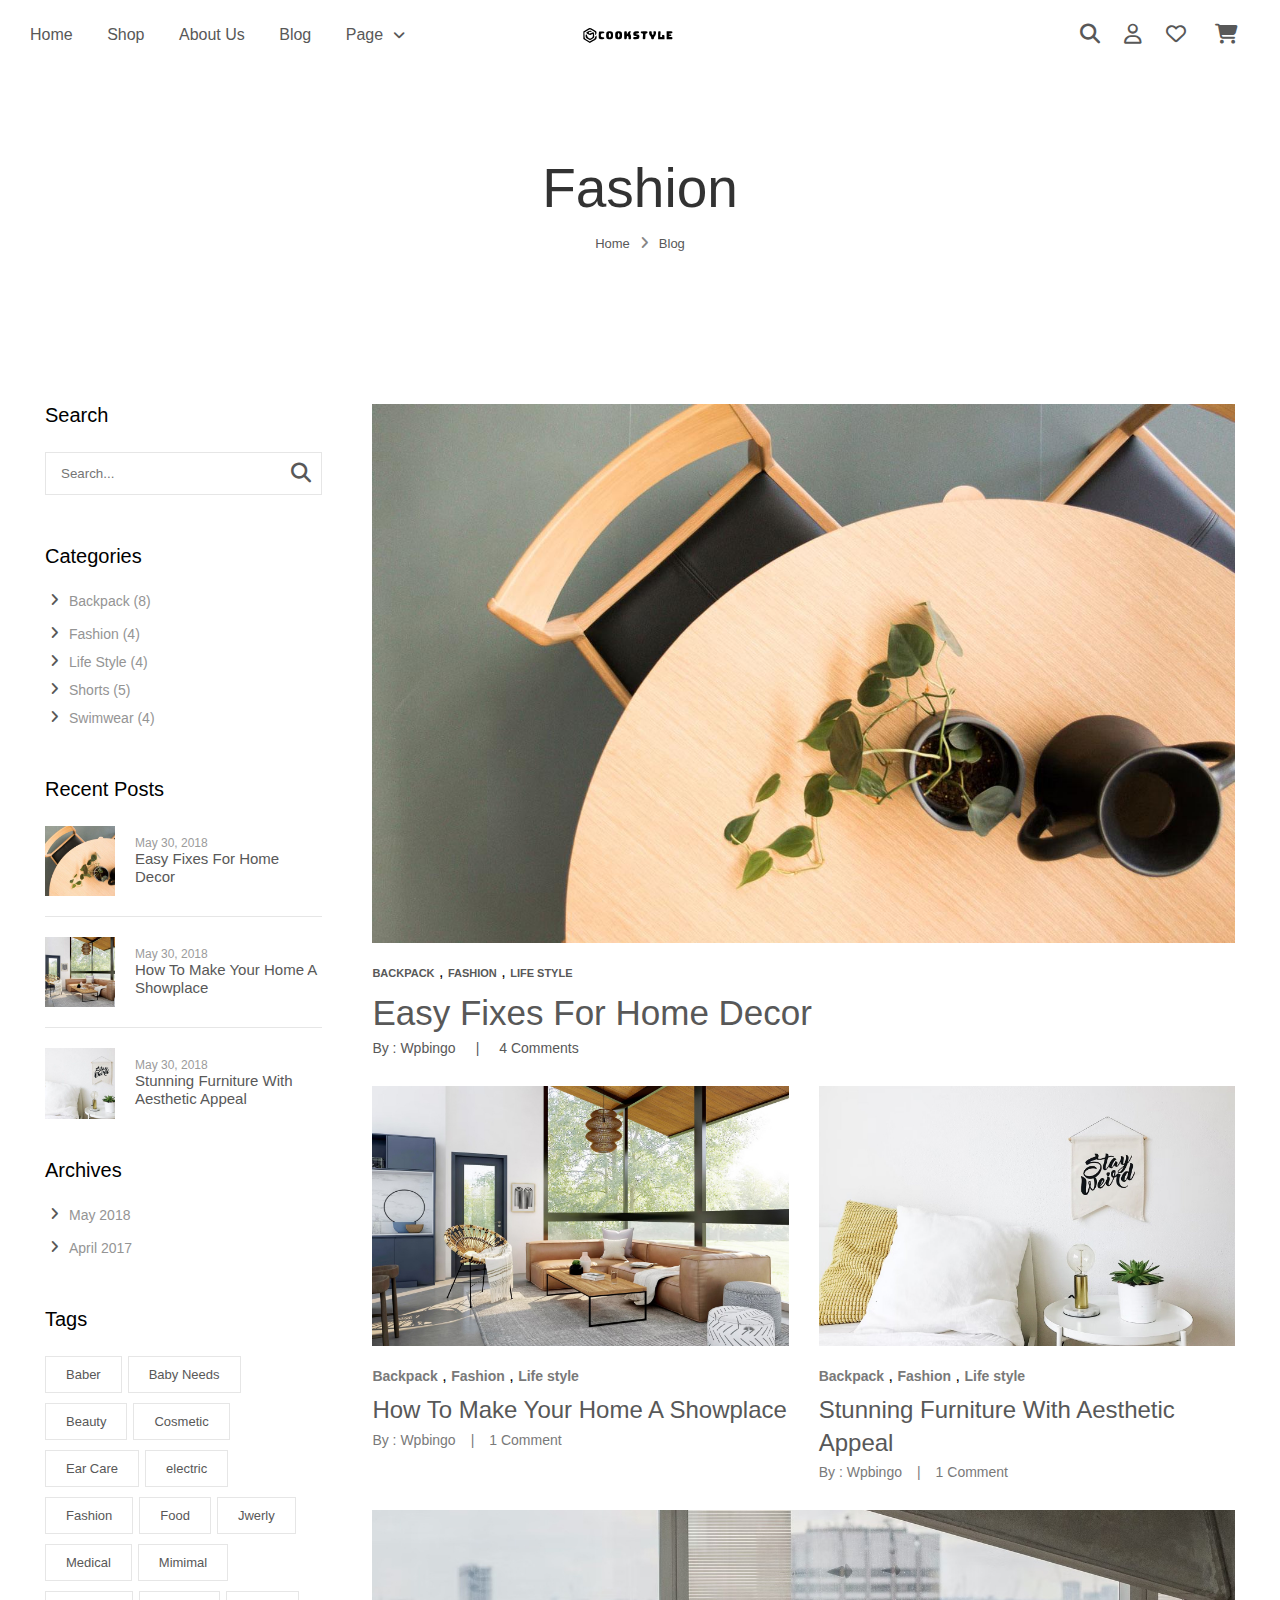
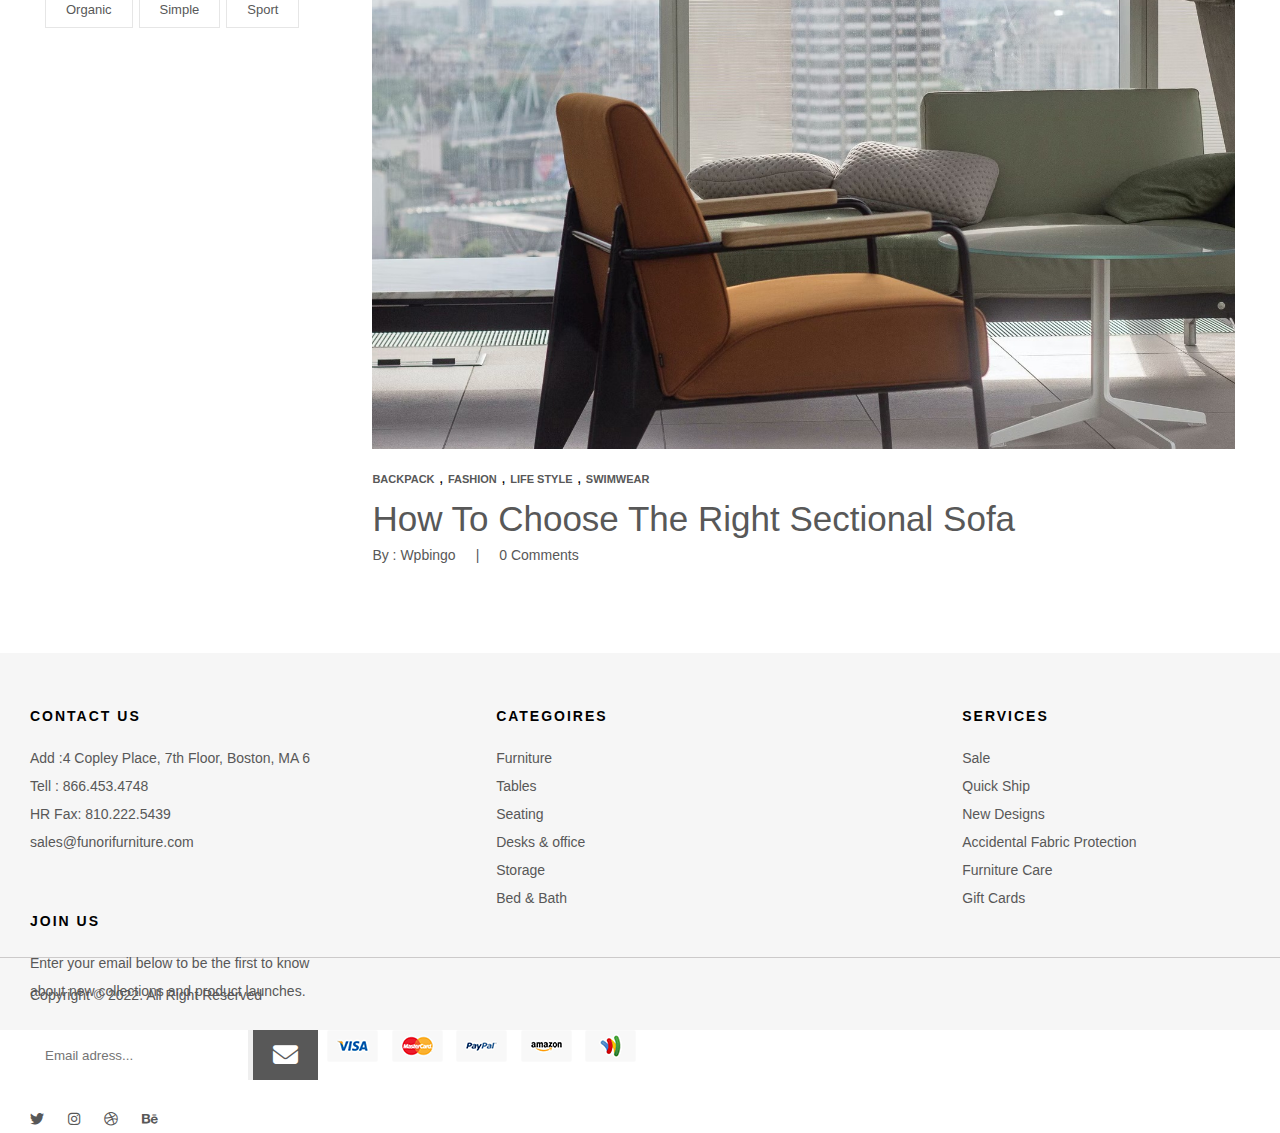
<file: Page/blog.html>
<!DOCTYPE html>
<html lang="en">
<head>
    <meta charset="UTF-8">
    <meta http-equiv="X-UA-Compatible" content="IE=edge">
    <meta name="viewport" content="width=device-width, initial-scale=1.0">
    <link rel="stylesheet" href="https://cdnjs.cloudflare.com/ajax/libs/font-awesome/6.1.1/css/all.min.css"/>
    <link rel="stylesheet" href="../Css/blog.css">
    <link rel="stylesheet" href="../Css/main.css">
    <link rel="stylesheet" href="../Css/about.css">
    <link rel="stylesheet" href="../Css/main-moblie.css">
    <title>Blog</title>
</head>
<body>
    <div class="header">
        <div class="content">
            <div class="box-menu-mobile">
                <button>
                    <i class="fa-solid fa-bars"></i>
                </button>
            </div>
            <nav class="box-menu">
                <ul class="all-list-menu">
                    <li>
                        <a href="../index.html" class="hover-a">Home</a>
                        <!-- <a href="">
                            <i class="fa-solid fa-angle-down angle-down"></i>
                        </a> -->
                    </li>
                    <li class="padding-list-menu">
                        <a href="Shop.html" class="hover-a">Shop</a>
                        <!-- <a href="">
                            <i class="fa-solid fa-angle-down angle-down"></i>
                        </a> -->
                    </li>
                    <li class="padding-list-menu">
                        <a href="about.html" class="hover-a">About Us</a>
                        <!-- <a href="">
                            <i class="fa-solid fa-angle-down angle-down"></i>
                        </a> -->
                    </li>
                    <li class="padding-list-menu">
                        <a href="blog.html" class="hover-a">Blog</a>
                        <!-- <a href="">
                            <i class="fa-solid fa-angle-down angle-down"></i>
                        </a> -->
                    </li>
                    <li class="padding-list-menu">
                        <a href="" class="hover-a">Page</a>
                        <a href="">
                            <i class="fa-solid fa-angle-down angle-down"></i>
                        </a>
                    </li>
                </ul>
            </nav>
            <div class="box-logo">
                <div class="logo">
                    <a href="../index.html">
                        <img src="../Picture/logo.svg" alt="">
                    </a>
                </div>
            </div>
            <div class="box-icon">
                <a href="" class="box-search">
                    <i class="fa-solid fa-magnifying-glass search"></i>
                </a>
                <a href="login.html" class="box-user">
                    <i class="fa-regular fa-user user"></i>
                </a>
                <a href="" class="box-heart">
                    <i class="fa-regular fa-heart heart"></i>
                </a>
                <a href="" class="box-cart">
                    <i class="fa-solid fa-cart-shopping cart"></i>
                </a>
            </div>
        </div>
    </div>
    <div class="box-banner-about" style="background-position: 50%;">
        <div class="in-banner-about">
            <div class="title-banner">Fashion</div>
            <div class="box-path-about">
                <div>Home</div>
                <div class="icon">
                    <i class="fa-solid fa-angle-right"></i>
                </div>
                <div>Blog</div>
            </div>
        </div>
    </div>
    <div class="container">
        <div class="all-box-sidebar">
            <div class="box-search">
                <h3>Search</h3>
                <div class="from-search">
                    <input type="text" placeholder="Search...">
                    <button>
                        <i class="fa-solid fa-magnifying-glass"></i>
                    </button>
                </div>
            </div>
            <div class="box-categories">                    
                <h3>Categories</h3>
                <div class="in-categories">
                    <i class="fa-solid fa-angle-right"></i>
                    <a href="">
                        <div>Backpack (8)</div>
                    </a>
                </div>
                <div class="in-categories" style="padding-top: 5px;">
                    <i class="fa-solid fa-angle-right"></i>
                    <a href="">
                        <div>Fashion (4)</div>
                    </a>
                </div>
                <div class="in-categories" style="padding-top: 5px;">
                    <i class="fa-solid fa-angle-right"></i>
                    <a href="">
                        <div>Life Style (4)</div>
                    </a>
                </div>
                <div class="in-categories" style="padding-top: 5px;">
                    <i class="fa-solid fa-angle-right"></i>
                    <a href="">
                        <div>Shorts (5)</div>
                    </a>
                </div>
                <div class="in-categories" style="padding: 5px 0 0 0;">
                    <i class="fa-solid fa-angle-right"></i>
                    <a href="">
                        <div>Swimwear (4)</div>
                    </a>
                </div>
            </div>
            <div class="box-recent">
                <h3>Recent Posts</h3>
                <div class="in-recent">
                    <div class="in-content-recent">
                        <img src="../Picture/Blog/Blog_01-500x500.jpg" alt="">
                        <div class="box-text-recent">
                            <div>May 30, 2018</div>
                            <a href="">Easy Fixes For Home Decor</a>
                        </div>
                    </div>
                    <div class="in-content-recent">
                        <img src="../Picture/Blog/Blog_02-500x500.jpg" alt="">
                        <div class="box-text-recent">
                            <div>May 30, 2018</div>
                            <a href="">How To Make Your Home A Showplace</a>
                        </div>
                    </div>
                    <div class="in-content-recent" style="border-bottom: none;">
                        <img src="../Picture/Blog/Blog_03-500x500.jpg" alt="">
                        <div class="box-text-recent">
                            <div>May 30, 2018</div>
                            <a href="">Stunning Furniture With Aesthetic Appeal</a>
                        </div>
                    </div>
                </div>
            </div>
            <div class="box-categories">                    
                <h3>Archives</h3>
                <div class="in-categories">
                    <i class="fa-solid fa-angle-right"></i>
                    <a href="">
                        <div>May 2018</div>
                    </a>
                </div>
                <div class="in-categories" style="padding-top: 5px;">
                    <i class="fa-solid fa-angle-right"></i>
                    <a href="">
                        <div>April 2017</div>
                    </a>
                </div>
            </div>
            <div class="box-tags">
                <h3>Tags</h3>
                <div class="in-tag-1">
                    <a href="" class="tag-1">Baber</a>
                    <a href="" class="tag-1">Baby Needs</a>
                    <a href="" class="tag-1">Beauty</a>
                    <a href="" class="tag-1">Cosmetic</a>
                    <a href="" class="tag-1">Ear Care</a>
                    <a href="" class="tag-1">electric</a>
                    <a href="" class="tag-1">Fashion</a>
                    <a href="" class="tag-1">Food</a>
                    <a href="" class="tag-1">Jwerly</a>
                    <a href="" class="tag-1">Medical</a>
                    <a href="" class="tag-1">Mimimal</a>
                    <a href="" class="tag-1">Organic</a>
                    <a href="" class="tag-1">Simple</a>
                    <a href="" class="tag-1">Sport</a>
                </div>
            </div>
        </div>
        <div class="box-content-blog">
            <div class="blog-1">
                <a href="">
                    <img src="../Picture/Blog/Blog_01.jpg" alt="">
                </a>
                <div class="content-blog-1">
                    <div class="list-link">
                        <a href="">Backpack</a>
                        <span>,</span>
                        <a href="">Fashion</a>
                        <span>,</span>
                        <a href="">Life style</a>
                    </div>
                    <div class="title">
                        <a href="">Easy Fixes For Home Decor</a>
                    </div>
                    <div class="box-by">
                        <span>By : Wpbingo</span>
                        <span>|</span>
                        <span>4 Comments</span>
                    </div>
                </div>
            </div>
            <div class="blog-2">
                <div class="box-1 pading-img-1">
                    <img src="../Picture/Blog/Blog_02.jpg" alt="">
                    <div class="content-box-1">
                        <div class="first-content">
                            <a href="">Backpack</a>
                            <span>,</span>
                            <a href="">Fashion</a>
                            <span>,</span>
                            <a href="">Life style</a>
                        </div>
                        <div class="second-content">
                            <a href="">How To Make Your Home A Showplace</a>
                        </div>
                        <div class="three-content">
                            <span>By : Wpbingo</span>
                            <span>|</span>
                            <span>1 Comment</span>
                        </div>
                    </div>
                </div>
                <div class="box-1 pading-img-2">
                    <img src="../Picture/Blog/Blog_03.jpg" alt="">
                    <div class="content-box-1">
                        <div class="first-content">
                            <a href="">Backpack</a>
                            <span>,</span>
                            <a href="">Fashion</a>
                            <span>,</span>
                            <a href="">Life style</a>
                        </div>
                        <div class="second-content">
                            <a href="">Stunning Furniture With Aesthetic Appeal</a>
                        </div>
                        <div class="three-content">
                            <span>By : Wpbingo</span>
                            <span>|</span>
                            <span>1 Comment</span>
                        </div>
                    </div>
                </div>
            </div>
            <div class="blog-1">
                <a href="">
                    <img src="../Picture/Blog/Blog_04.jpg" alt="">
                </a>
                <div class="content-blog-1">
                    <div class="list-link">
                        <a href="">Backpack</a>
                        <span>,</span>
                        <a href="">Fashion</a>
                        <span>,</span>
                        <a href="">Life style</a>
                        <span>,</span>
                        <a href="">Swimwear</a>
                    </div>
                    <div class="title">
                        <a href="">How To Choose The Right Sectional Sofa</a>
                    </div>
                    <div class="box-by">
                        <span>By : Wpbingo</span>
                        <span>|</span>
                        <span>0 Comments</span>
                    </div>
                </div>
            </div>
        </div>
    </div>
    <!-- Phần footer -->
    <div class="box-first-footer">
        <div class="contact">
            <h2>CONTACT US</h2>
            <div class="in">
                <div>Add :4 Copley Place, 7th Floor, Boston, MA 6</div>
                <div>Tell : 866.453.4748</div>
                <div>HR Fax: 810.222.5439</div>
                <div>sales@funorifurniture.com</div>
            </div>
        </div>
        <div class="contact">
            <h2>CATEGOIRES</h2>
            <div class="in">
                <a href="">
                    <div>Furniture</div>
                </a>
                <a href="">
                    <div>Tables</div>
                </a>
                <a href="">
                    <div>Seating</div>
                </a>
                <a href="">
                    <div>Desks & office </div>
                </a>
                <a href="">
                    <div>Storage</div>
                </a>
                <a href="">
                    <div>Bed & Bath</div>
                </a>
            </div>
        </div>
        <div class="contact">
            <h2>SERVICES</h2>
            <div class="in">
                <a href="">
                    <div>Sale</div>
                </a>
                <a href="">
                    <div>Quick Ship</div>
                </a>
                <a href="">
                    <div>New Designs</div>
                </a>
                <a href="">
                    <div>Accidental Fabric Protection</div>
                </a>
                <a href="">
                    <div>Furniture Care</div>
                </a>
                <a href="">
                    <div>Gift Cards</div>
                </a>
            </div>
        </div>
        <div class="contact">
            <h2>JOIN US</h2>
            <div class="in">
                <div style="margin-bottom: 25px;">Enter your email below to be the first to know 
                    <br>
                    about new collections and product launches.
                </div>
                <div class="box-email">
                    <input type="text" placeholder="Email adress...">
                    <button type="submit">
                        <i class="fa-solid fa-envelope"></i>
                    </button>
                </div>
                <div class="icon-contact">
                    <ul>
                        <li>
                            <a href="">
                                <i class="fa-brands fa-twitter"></i>
                            </a>
                        </li>
                        <li>
                            <a href="">
                                <i class="fa-brands fa-instagram"></i>
                            </a>
                        </li>
                        <li>
                            <a href="">
                                <i class="fa-brands fa-dribbble"></i>
                            </a>
                        </li>
                        <li>
                            <a href="">
                                <i class="fa-brands fa-behance"></i>
                            </a>
                        </li>                     
                    </ul>
                </div>
            </div>
        </div>
    </div>
    <div class="box-second-footer">
        <div class="first-box">
            <div class="title">
                Copyright © 2022. All Right Reserved
            </div>
        </div>
        <div class="second-box">
            <div class="box-bank">
                <img src="../Picture/payments-1.png" alt="">
            </div>
        </div>
    </div>
</body>
</html>
</file>
<file: Css/blog.css>
* {
    margin: 0;
    padding: 0;
    box-sizing: border-box;
}

html {
    font-family: 'Questrial', sans-serif;
}

:root {
    --color-text: #868686;
    --color-text-1: #585858;
    --Hover-icon: #FF9B42;
}

.container {
    width: 100%;
    min-width: 1px;
    padding: 0 30px;
    display: flex;
}

.container .all-box-sidebar {
    width: 33.3%;
    min-height: 1px;
    padding: 0 15px;
}

.container .box-search {
    width: 100%;
    min-height: 1px;
    margin-bottom: 50px;
}

.box-search h3 {
    font-size: 20px;
    padding-bottom: 10px;
    margin-bottom: 15px;
    font-weight: 400;
}

.box-search .from-search {
    width: 100%;
    height: 43px;
    display: flex;
}

.box-search .from-search input {
    width: 100%;
    /* height: 43px; */
    height: 100%;
    padding: 0 70px 0 15px;
    border: 1px solid #e6e6e6;
    border-right: none;
    position: relative;
    outline: none;
}

.from-search button {
    width: 18px;
    height: 100%;
    padding: 0 20px;
    text-align: center;
    position: relative;
    background-color: white;
    outline: none;
    border: 1px solid #e6e6e6;
    border-left: none;
}

.from-search button i {
    position: absolute;
    line-height: 30px;
    font-size: 20px;
    left: 50%;
    transform: translate(-50%, -50%);
    margin-left: 0;
}

.box-categories {
    margin-bottom: 45px;
}

.box-categories h3 {
    font-size: 20px;
    padding-bottom: 10px;
    margin-bottom: 15px;
    font-weight: 400;
}

.box-categories .in-categories {
    display: flex;
    gap: 10px;
    font-size: 14px;
    width: 100%;
    height: 28px;
    padding-bottom: 5px;
    color: #949494;
}

.box-categories .in-categories a {
    color: #949494;
    text-decoration: none;
    transition: 0.4s;
}

.box-categories .in-categories a:hover {
    color: var(--Hover-icon);
}

.box-recent h3 {
    font-size: 20px;
    padding-bottom: 10px;
    margin-bottom: 15px;
    font-weight: 400;
}

.box-recent .in-recent {
    width: 100%;
    min-height: 1px;
    /* padding: 0 15px; */
}

.in-recent .in-content-recent {
    width: 100%;
    height: 91px;
    padding-bottom: 20px;
    border-bottom: 1px solid #e6e6e6;
    margin-bottom: 20px;
    display: flex;
    align-items: center;
}

.in-content-recent img {
    width: 70px;
    height: 100%;
}

.in-content-recent .box-text-recent {
    padding-left: 20px;
}

.in-content-recent .box-text-recent div {
    color: #9b9b9b;
    font-size: 12px;
}

.in-content-recent .box-text-recent a {
    font-size: 15px;
    text-decoration: none;
    color: var(--color-text-1);
    transition: 0.4s;
}

.in-content-recent .box-text-recent a:hover {
    color: var(--Hover-icon);
}

.box-tags {
    width: 100%;
    min-height: 1px;
}

.box-tags h3 {
    font-size: 20px;
    padding-bottom: 10px;
    margin-bottom: 15px;
    font-weight: 400;
}

.box-tags .in-tag-1 {
    width: 100%;
    min-height: 300px;
}

.in-tag-1 .tag-1 {
    position: relative;
    text-decoration: none;
    color: var(--color-text-1);
    font-size: 13px;
    padding: 10px 20px;
    border: 1px solid #e6e6e6;
    margin: 0 6px 10px 0;
    float: left;
    transition: all 0.4s ease-in-out;
}

.in-tag-1 .tag-1:hover {
    border: 1px solid var(--Hover-icon);
    color: white;
}

.in-tag-1 .tag-1::before {
    z-index: -1;
    position: absolute;
    content: "";
    width: 100%;
    height: 0%;
    background-color: var(--Hover-icon);
    right: 0;
    bottom: 0;
    transition: all 0.4s ease-in-out;
    transform: rotate(180deg);
}

.in-tag-1 .tag-1:hover::before {
    height: 100%;
}

.container .box-content-blog {
    width: 100%;
    min-height: 1px;
    padding: 0 15px 0 35px;
}

.box-content-blog .blog-1 {
    width: 100%;
    min-height: 1px;
    margin-bottom: 30px;
}

.box-content-blog .blog-1 a img {
    width: 100%;
}

.box-content-blog .content-blog-1 {
    margin-top: 15px;
}

.box-content-blog .content-blog-1 .list-link {
    margin-bottom: 5px;
}

.box-content-blog .content-blog-1 .list-link a {
    text-decoration: none;
    color: var(--color-text);
    line-height: 23px;
    font-size: 11px;
    text-transform: uppercase;
    font-weight: 600;
    transition: 0.4s;
}

.box-content-blog .content-blog-1 .list-link a:hover {
    color: var(--Hover-icon);
}

.content-blog-1 .title {
    margin-bottom: 5px;
}

.content-blog-1 .title a {
    font-size: 35px;
    line-height: 45.5px;
    text-decoration: none;
    color: var(--color-text-1);
    transition: 0.4s;
}

.content-blog-1 .title a:hover {
    color: var(--Hover-icon);
}

.content-blog-1 .box-by {
    font-size: 14px;
    display: flex;
    gap: 20px;
}

.content-blog-1 .box-by span {
    color: var(--color-text);
}

.pading-img-1 {
    padding-right: 15px;
}

.pading-img-2 {
    padding-left: 15px;
}

.box-content-blog .blog-2 {
    width: 100%;
    min-height: 1px;
    display: flex;
}

.box-content-blog .blog-2 .box-1 {
    width: 50%;
}

.blog-2 .box-1 img {
    width: 100%;
}

.blog-2 .box-1 .content-box-1 {
    width: 100%;
    min-height: 1px;
    margin-top: 15px;
}

.blog-2 .box-1 .content-box-1 .first-content {
    margin-bottom: 5px;
}

.blog-2 .box-1 .content-box-1 .first-content a {
    text-decoration: none;
    color: var(--color-text);
    opacity: 80%;
    font-size: 14px;
    line-height: 23.8px;
    font-weight: 600;
    margin-bottom: 5px;
    transition: 0.4s;
}

.blog-2 .box-1 .content-box-1 .first-content a:hover {
    color: var(--Hover-icon);
}

.content-box-1 .second-content {
    margin-bottom: 5px;
}

.blog-2 .box-1 .content-box-1 .second-content a {
    font-size: 24px;
    line-height: 32.5px;
    text-decoration: none;
    color: var(--color-text-1);
    transition: 0.4s;
}

.blog-2 .box-1 .content-box-1 .second-content a:hover {
    color: var(--Hover-icon);
}

.blog-2 .box-1 .content-box-1 .three-content {
    display: flex;
    gap: 15px;
    margin-bottom: 30px;
}

.blog-2 .box-1 .content-box-1 .three-content span {
    font-size: 14px;
    color: var(--color-text);
    opacity: 80%;
}
</file>
<file: Css/main.css>
* {
    margin: 0;
    padding: 0;
    box-sizing: border-box;
}

html {
    font-family: 'Questrial', sans-serif;
}

:root {
    --color-text: #585858;
    --Hover-icon: #FF9B42;
}

/* Phần hearder  */
.header {
    width: 100%;
    /* height: 30.594px; */
    padding: 20px 0;
    /* background-color: aqua; */
    /* position: relative; */
    /* position: fixed;
    z-index: 1; */
}

.header .content {
    width: 100%;
    height: 30.594px;
    padding: 0 30px 0 30px;
    display: flex;
    align-items: center;
}

.header .box-menu {
    width: 38%;
}

.box-menu .all-list-menu li {
    display: inline-block;
    padding-right: 15px;
}

/* khoảng cách các box trong phan menu */
.padding-list-menu {                   
    padding: 0 15px 0 15px;
}

/* icon của list menu */
.fa-solid {
    font-size: 14px;
    margin-left: 5px;
    color: var(--color-text);
    transition: 0.4s;
}

.box-menu .all-list-menu li a {
    text-decoration: none;
    font-size: 16px;
    color: var(--color-text);
    font-weight: 500;
    padding: 0 0 5px 0;
    transition: 0.4s;
    position: relative;
}

/* Hiệu ứng hover menu */
.box-menu .all-list-menu li .hover-a::after {
    position: absolute;
    content: "";
    width: 0px;
    height: 3px;
    background-color: var(--Hover-icon);
    left: 0;
    bottom: 0;
    transition: all 0.4s ease-in-out;
}

.box-menu .all-list-menu li .hover-a:hover::after {
    width: 100%;
}

.box-menu .all-list-menu li a:hover {
    color: var(--Hover-icon);
}

.box-menu .all-list-menu li:hover .angle-down {
    color: var(--Hover-icon);
}

/* logo website */
.box-logo {
    width: 23%;
    padding: 0 15px 0 15px;
    display: flex;
    justify-content: center;
    align-items: center;
}

.logo img {
    display: flex;
    justify-content: center;
    align-items: center;
    width: 120px;
    height: 35px;
}

/* Icon web */
.box-icon {
    width: 39%;
    display: flex;
    justify-content: flex-end;
}

.box-icon a {
    text-decoration: none;
    font-size: 18px;
    margin: 0 12px 0 12px;
    color: var(--color-text);
    text-align: center;
    vertical-align: middle;
}

.search {
    font-size: 20px;
    transition: 1s;
}

.user {
    font-size: 20px;
    transition: 1s;
}

.heart {
    font-size: 20px;
    transition: 1s;
}

.cart {
    font-size: 20px;
    transition: 1s;
}

.search:hover, .user:hover, .heart:hover, .cart:hover {
    color: var(--Hover-icon);
    transform: translateY(-6px);
}

/* phần slide */
.banner {
    width: 100%;
    height: 529.750px;
    margin-bottom: 60px;
    position: relative;
}

.banner img {
    width: 100%;
    height: 529.750px;
}

.banner .in-content {
    position: absolute;
    width: 100%;
    text-align: center;
    top: 35%;
    left: 50%;
    transform: translate(-50%, -50%);
}

.in-content .title {
    font-size: 49px;
    color: white;
    margin-bottom: 10px;
    letter-spacing: 2.5px;
    transition: 1s;
}

.in-content .text-title {
    color: white;
    font-size: 16px;
    margin-bottom: 10px;
    letter-spacing: 1.3px;
    transition: 1s;
}

.in-content .all-button button {
    background-color: white;
    border: none;
    width: 179.531px;
    height: 40px;
    padding: 0 21px 0 21px;
    font-size: 12px;
    letter-spacing: 2.1078px;
    text-transform: uppercase;
    transition: 0.4s;
}

.in-content .all-button button:hover {
    color: white;
    background-color: var(--Hover-icon);
    cursor: pointer;
}

/* nút chuyển slide */
#left, #right {
    /* display: none; */
    opacity: 0;
    width: 65px;
    height: 65px;
    border: none;
    border-radius: 40px;
    padding: 15px;
    text-align: center;
    transition: 0.5s;
}

/* Vị trí nút chuyển slide */
#left {
    position: absolute;
    top: 50%;
    left: 30px;
    transform: translateY(50%);
}

#right {
    position: absolute;
    top: 50%;
    right: 30px;
    transform: translateY(50%);
}

#left i , #right i {
    font-size: 25px;
    color: var(--color-text);
}

#left:hover, #right:hover {
    background-color: var(--Hover-icon);
    cursor: pointer;
    transition: 0.4s;
}

#left:hover i, #right:hover i {
    color: white;
}

#left:active i, #right:active i {
    font-size: 20px;
}

/* hiện nút chuyển slide */
.banner:hover #left, .banner:hover #right {
    opacity: 1;
    display: block;
}

/* Hiệu ứng chuyển động nội dung Design for life */
.tran-box {
    transition: 1s;
}

.banner:hover .tran-box {
    transform: translateY(-9px);
}

/* list chuyển slide */
#list {
    position: absolute;
    top: 95%;
    display: flex;
    left: 50%;
    transform: translate(-50%, -50%);
}

#list ul {
    display: flex;
    gap: 30px;
}

#list ul li {
    list-style: none;
    width: 10px;
    height: 10px;
}

#list ul li button {
    width: 15px;
    height: 15px;
    border-radius: 20px;
    background-color: transparent;
    border: 1px solid white;
    transition: 0.4s;
    cursor: pointer;
}

#list ul li button:hover {
    background-color: var(--Hover-icon) !important;
}

/* phần giới thiệu */
.box-room {
    display: flex;
    justify-content: center;
    gap: 30px;
    flex-wrap: wrap;
    margin-bottom: 60px;
}

.box-room .living-room, .bed-room, .ketchen-room {
    background-color: #FF9B42;
    width: 393.656px;
    height: 523.406px;
    overflow: hidden;
}

.box-room .living-room img, .bed-room img, .ketchen-room img {
    width: 100%;
    height: 100%;
    filter: brightness(90%);
    transition: all 0.5s ease-out;
}

.box-room .living-room, .bed-room, .ketchen-room {
    position: relative;
    display: flex;
    justify-content: center;
}

.living-room .title-Living-room, .title-bed-room, .title-kitchen-room {
    position: absolute;
    bottom: 9.5%;
    font-size: 30px;
    font-weight: 400;
    color: white;
    transition: 0.5s;
}

.living-room .Shop-col, .bed-room .Shop-col, .ketchen-room .Shop-col {
    position: absolute;
    bottom: 20px;
    color: white;
    opacity: 0;
    font-size: 14px;
    padding-bottom: 5px;
    border-bottom: 1px solid white;
    transition: 0.5s;
}

/* Phần hiệu ứng title room */
.living-room:hover .title-Living-room, .bed-room:hover .title-bed-room, .ketchen-room:hover .title-kitchen-room {
    transform: translatey(-50px);
}

.living-room:hover .Shop-col, .bed-room:hover .Shop-col, .ketchen-room:hover .Shop-col {
    opacity: 1;
    transform: translatey(-50px);
}

/* Hiệu ứng ảnh room */
.living-room:hover img, .bed-room:hover img, .ketchen-room:hover img {
    transform: scale(1.11, 1.11);
}

/* Phần shop by */
.all-box-product {
    display: flex;
    justify-content: space-evenly;
    flex-wrap: wrap;
    gap: 60px;
}

.setion-shop {
    width: 100%;
    min-height: 537.188px;
    padding: 100px 15px;
    /* background-color: #FF9B42; */
    background-color: whitesmoke;
    margin-bottom: 80px;
}

.setion-shop .box-title {
    width: 100%;
    height: 80px;
}

.box-title .title-shop {
    font-size: 30px;
    text-align: center;
    opacity: 70%;
}

.box-product {
    width: 177px;
    height: 250px;
    /* background-color: blueviolet; */
    position: relative;
    overflow: hidden;
}

/* Phần hiệu ứng */
.box-product::after {
    position: absolute;
    content: "";
    width: 0%;
    height: 5px;
    background-color: var(--Hover-icon);
    bottom: 0;
    left: 50%;
    transform: translate(-50%, -50%);
    transition: all 0.5s ease-in-out;
}

.box-product:hover::after {
    width: 100%;
}

.box-product img {
    width: 100%;
    height: 177px;
    border-radius: 88.5px;
    margin-bottom: 30px;
    transition: 0.4s;
}

.box-product:hover img {
    border-radius: 30px;
    /* transform: scale(1.1, 1.1); */
}

.box-product a {
    text-decoration: none;
    color: black;
}

.box-product .title-product {
    text-align: center;
    font-size: 18px;
    opacity: 80%;
    position: relative;
}

/* Sản phẩm nổi bật (new product) */
.box-product-sell {
    width: 100%;
    min-height: 647.391px;
    padding: 0 15px;
    margin-bottom: 40px;
    /* background-color: #FF9B42; */
    margin-bottom: 40px;
}

.box-product-sell .box-product-sell-2 {
    width: 100%;
    height: 100%;
    padding: 0 15px;
    /* background-color: aqua; */
}

.box-product-sell-2 .in-title {
    width: 100%;
    height: 57px;
    /* background-color: bisque; */
    display: flex;
    justify-content: space-between;
    align-items: center;
    margin-bottom: 50px;
    flex-wrap: wrap;
}

.in-title .word  {
    font-size: 40px;
    font-weight: 400;
    color: var(--color-text);
}

.in-title .see-deals {
    font-size: 14px;
}

.see-deals a .fa-arrow-right {
    font-size: 15px;
}

.in-title .see-deals a {
    color: var(--color-text);
    font-weight: 400;
    text-decoration: none;
    line-height: 1.7px;
    padding-bottom: 3.5px;
    position: relative;
    transition: 0.4s;
}

.in-title .see-deals a:hover {
    color: var(--Hover-icon);
}

.in-title .see-deals a:hover i {
    color: var(--Hover-icon);
}

/* Phần hiệu ứng xem chi tiết */
.in-title .see-deals a::after {
    content: "";
    position: absolute;
    width: 0%;
    height: 2px;
    bottom: 0;
    left: 0;
    background-color: var(--Hover-icon);
    transition: all 0.4s ease-in;
}

.in-title .see-deals a:hover::after {
    width: 100%;
}

/* Phần new product */
.all-new-product {
    width: 100%;
    height: 100%;
    display: flex;
    justify-content: space-between;
    flex-wrap: wrap;
}

.box-product-sell-2 .new-product {
    /* width: 424px; */
    width: 394px;
    height: 511.594px;
    /* padding: 0 15px; */
    /* background-color: aqua; */
}

.new-product .new-img-product {
    width: 100%;
    height: 394px;
    margin-bottom: 15px;
    position: relative;
    overflow: hidden;
}

.new-img-product img {
    width: 100%;
    height: 100%;
}

.new-img-product .note-notif .box-sell {
    position: absolute;
    top: 10px;
    left: 10px;
    width: 50px;
    height: 24px;
    background-color: #5E2BFF;
    color: white;
    padding: 0 7px;
    font-size: 14px;
    text-align: center;
    line-height: 24px;
}

.new-img-product .note-notif .title-hot {
    position: absolute;
    top: 10px;
    right: 10px;
    width: 50px;
    height: 24px;
    background-color: #FF4365;
    color: white;
    padding: 0 7px;
    font-size: 14px;
    text-align: center;
    line-height: 24px;
}

/* Phần icont heart và search trong new product */
.new-img-product .all-box-icon {
    position: absolute;
    bottom: 30px;
    right: 15px;
    display: flex;
    flex-direction: column;
    align-items: center;
    gap: 10px;
    color: var(--color-text);
}

.all-box-icon .fa-heart {
    font-size: 20px;
    background-color: white;
    width: 40px;
    height: 40px;
    border-radius: 25px;
    text-align: center;
    line-height: 40px;
    transform: translateX(123%);
    opacity: 0;
    transition: all 0.4s ease-in-out;
}

.all-box-icon .fa-magnifying-glass {
    font-size: 20px;
    background-color: white;
    width: 40px;
    height: 40px;
    border-radius: 25px;
    text-align: center;
    line-height: 40px;
    transform: translateX(123%);
    opacity: 0;
    transition: all 0.6s ease-in-out;
}

.new-img-product:hover .all-box-icon .fa-heart, .new-img-product:hover .all-box-icon .fa-magnifying-glass {
    transform: translateX(0%);
    opacity: 1;
}

.all-box-icon .fa-heart:hover, .all-box-icon .fa-magnifying-glass:hover  {
    background-color: var(--Hover-icon);
    color: white;
}

/* end icon new product */

.new-product .contents-new-product {
    display: flex;
    justify-content: center;
    align-items: center;
    gap: 10px;
}

.contents-new-product .star i {
    color: #FCAD02;
    font-size: 15px;
}

.contents-new-product .view-product {
    color: rgb(170, 168, 168);
    opacity: 90%;
    font-size: 12px;
}

.new-product .box-name-product {
    text-align: center;
    line-height: 30px;
    color: var(--color-text);
}

.box-name-product .price-product del {
    color: rgb(170, 168, 168);
}

.box-name-product .price-product span {
    color: var(--color-text);
    font-weight: 700;
}

.new-product:hover .price-product {
    display: none;
}

.buttom-1 {
    display: none;
    transition: 1s;
}

.buttom-1 button {
    width: 170px;
    height: 30px;
    padding: 0 0px;
    font-size: 12px;
    letter-spacing: 2px;
    text-transform: uppercase;
    background-color: var(--Hover-icon);
    border: 1px solid var(--Hover-icon);
    color: white;
    border-radius: 7px;
    vertical-align: middle;
    transition: all 0.3s ease-in-out;
    cursor: pointer;
}

.buttom-1 button:hover {
    background-color: white;
    color: var(--Hover-icon);
}

.buttom-1 button:active {
    background-color: var(--Hover-icon);
    color: white;
}

.buttom-1 button i {
    color: white;
}

.buttom-1 button:hover i {
    color: var(--Hover-icon);
}

.buttom-1 button:active i {
    color: white;
}

.new-product:hover .buttom-1 {
    display: block;
}
/* End new product */

/* background bg */
.box-bg {
    width: 100%;
    height: 699px;
    padding: 55px 15px 15px 15px;
    margin-bottom: 80px;
    background-image: url("https://wpbingosite.com/wordpress/funori/wp-content/uploads/2022/03/bg-3-1.jpg");
    background-repeat: no-repeat;
    background-size: cover;
    background-position: center center;
    position: relative;
    display: flex;
    justify-content: space-between;
    flex-wrap: wrap;
}

.box-bg .box-img {
    width: 545px;
    height: 629px;
    position: absolute;
    right: 60px;
    /* background-color: black; */
}

.box-bg .box-img .pic-chair {
    width: 545px;
    height: 629px;
    position: relative;
    z-index: 1;
    display: flex;
    flex-wrap: wrap;
}

.box-bg .box-img .pic-animation {
    position: absolute; 
    z-index: 2;
    right: 264px;
    animation: rotation 15s infinite linear;
}

@keyframes rotation {
    0% {transform: rotate(0deg)}
    100% {transform: rotate(360deg)}
}

.box-bg .box-content {
    width: 100%;
    height: 100%;
    /* background-color: #5E2BFF; */
    padding: 0 15px;
    justify-content: center;
    display: flex;
    flex-wrap: wrap;
    flex-direction: column;
    font-weight: 400;
}

.box-content .title-content {
    width: 100%;
    height: 95px;
    font-size: 50px;
    color: white;
}

.box-first-content {
    width: 100%;
    height: 124.391px;
    display: flex;
    flex-wrap: wrap;
}

.box-content .first-content {
    width: 71px;
    height: 71px;
    padding: 20px;
    background-color: var(--Hover-icon);
    border-radius: 40px;
    margin-right: 20px;
}

.box-content .first-content svg {
    width: 31px;
    height: 31px;
    color: white;
    fill: white;
}

.box-first-content .word-content {
    font-size: 14px;
    color: white;
    text-align: left;
}

.box-first-content .word-content h3 {
    margin-bottom: 15px;
    font-weight: none;
    letter-spacing: 3px;
    font-weight: 400;
    font-size: 14px;
}

.box-first-content .word-content p {
    line-height: 1.7;
}

.box-button button {
    width: 163px;
    height: 40px;
    padding: 0 35px;
    background-color: var(--color-text);
    color: white;
    border: none;
    text-transform: uppercase;
    letter-spacing: 3px;
    transition: 0.4s ease-in-out;
}

.box-button button:hover {
    background-color: var(--Hover-icon);
}

.all-box-banner {
    width: 100%;
    height: 591px;
    padding: 0 15px;
    margin-bottom: 80px;
    /* background-color: #FF4365; */
    display: flex;
    justify-content: center;
    flex-wrap: wrap;
}

.all-box-banner .box-first-banner {
    width: 635px;
    height: 591px;
    padding: 0 15px;
    /* background-color: #5E2BFF; */
}

.box-first-banner .box-img-banner {
    width: 100%;
    height: 469px;
    margin-bottom: 40px;
    overflow: hidden;
}

.box-first-banner .box-img-banner img {
    width: 100%;
    height: 100%;
    transition: all 0.4s ease-in-out;
}

.box-first-banner .box-img-banner a:hover img {
    transform: scale(1.11, 1.11);
}

.title-in-banner h3 {
    font-size: 34px;
    font-weight: 400;
    margin-bottom: 15px;
    opacity: 80%;
}

.title-in-banner a {
    padding-bottom: 3px;
    text-decoration: none;
    font-size: 14px;
    color: black;
    position: relative;
}

.title-in-banner a::before {
    content: "";
    width: 100%;
    height: 1px;
    position: absolute;
    right: 0;
    bottom: 0;
    background-color: black;
    transition: all 0.4s ease-out;
}

.title-in-banner a:hover::before {
    width: 0%;
}

.title-in-banner a::after {
    content: "";
    width: 2%;
    height: 1px;
    position: absolute;
    left: 0;
    bottom: 0;
    background-color: var(--Hover-icon);
    transition: all 0.4s ease-in;
    /* transition-delay: 0.8s; */
}

.title-in-banner a:hover::after {
    width: 100%;
}

.box-brand {
    width: 100%;
    height: 182px;
    padding: 0 15px;
    /* background-color: #FCAD02; */
    border-top: 1px solid rgb(204, 202, 202);
}

.box-brand .in-brand {
    width: 100%;
    height: 100%;
    /* background-color: #5E2BFF; */
    padding: 0 15px;
    display: flex;
    justify-content: center;
    /* justify-content: space-between; */
    gap: 20px;
    flex-wrap: wrap;
}

.box-brand .in-brand a img {
    padding: 0 15px;
    width: 100%;
    height: 100%;
}

.box-first-footer {
    width: 100%;
    height: 305px;
    padding: 55px 15px 45px 15px;
    background-color: #F6F6F6;
    border-bottom: 1px solid rgb(204, 202, 202);
    display: flex;
    justify-content: space-between;
    flex-wrap: wrap;
    margin-top: 60px;
}

.contact {
    width: 317.750px;
    height: 205.391px;
    font-size: 14px;
    font-weight: 400;
    padding: 0 15px;
}

.contact h2 {
    font-size: 14px;
    font-weight: 550;
    letter-spacing: 2px;
    margin-bottom: 20px;
}

.contact .in {
    line-height: 2;
    color: var(--color-text);
}

.contact .in a {
    text-decoration: none;
    color: var(--color-text);
    transition: all 0.2s ease-in-out;
}

.contact .in a:hover {
    color: var(--Hover-icon);
}

.box-email {
    display: flex;
    margin-bottom: 25px;
}

.box-email input {
    width: 224.750px;
    height: 50px;
    padding: 0 15px;
    border: none;
    outline: none;
}

.box-email button {
    border: none;
}

.box-email i {
    font-size: 25px;
    padding: 0 20px;
    color: white;
    line-height: 2;
    background-color: var(--color-text);
    cursor: pointer;
}

.box-email i:hover {
    background-color: var(--Hover-icon);
}

.icon-contact li {
    /* margin: 0 10px; */
    list-style: none;
    display: inline-block;
    transition: 0.4s;
}

.icon-contact li:hover {
    color: var(--Hover-icon);
}

.icon-contact ul li:first-child {
    margin-right: 10px;
}

.icon-contact ul li:nth-child(2) {
    margin: 0 10px;
}

.icon-contact ul li:nth-child(3) {
    margin: 0 10px;
}

.icon-contact ul li:last-child {
    margin-left: 10px;
}

.box-second-footer {
    width: 100%;
    height: 72px;
    padding: 10px 15px;
    background-color: #F6F6F6;
    display: flex;
    justify-content: space-between;
    flex-wrap: wrap;
}

.box-second-footer .first-box, .box-second-footer .second-box {
    width: 635.500px;
    height: 52px;
    padding: 10px 15px;
    /* background-color: #5E2BFF; */
    line-height: 2.5;
}

.box-second-footer .first-box .title {
    font-size: 14px;
    color: var(--color-text);
    display: flex;
    justify-content: flex-start;
}

.second-box .box-bank {
    display: flex;
    justify-content: flex-end;
}
</file>
<file: Css/about.css>
* {
    margin: 0;
    padding: 0;
    box-sizing: border-box;
}

html {
    font-family: 'Questrial', sans-serif;
}

:root {
    --color-text: #868686;
    --color-text-1: #585858;
    --Hover-icon: #FF9B42;
}

.box-banner-about {
    width: 100%;
    height: 273px;
    padding: 85px 0 90px 0;
    margin-bottom: 60px;
    background: url('https://wpbingosite.com/wordpress/funori/wp-content/uploads/2022/04/bg-breadcrumb.jpg');
    background-size: cover;
    background-position: 0 90%;
}

.box-banner-about .in-banner-about {
    width: 100%;
    height: 100%;
    padding: 0 30px;
}

.in-banner-about .title-banner {
    font-size: 55px;
    font-weight: 400;
    color: black;
    opacity: 80%;
    text-align: center;
    margin-bottom: 16px;
}

.in-banner-about .box-path-about {
    font-size: 13px;
    color: var(--color-text);
    display: flex;
    justify-content: center;
    align-items: center;
    gap: 10px;
}

.box-path-about .icon i {
    color: #868686;
    /* width: 17px; */
    margin-left: 0;
}

.box-introduce {
    width: 100%;
    min-height: 1px;
    padding: 0 15px;
    margin-bottom: 40px;
}

.box-introduce .in-introduce {
    width: 100%;
    min-height: 1px;
    padding: 0 15px;
    display: flex;
    justify-content: space-around;
    align-items: center;
    flex-direction: column;
}

.box-introduce .in-introduce .logo {
    width: 100%;
    height: 98px;
    margin-bottom: 10px;
    text-align: center;
}

.box-introduce .in-introduce .logo svg {
    width: 90px;
    height: 90px;
    margin-bottom: 10px;
}

.in-introduce .title-introduce {
    width: 100%;
    height: 45px;
    margin-bottom: 15px;
    text-align: center;
}

.in-introduce .title-introduce .in-title-introduce {
    font-size: 45px;
}

.in-introduce .on-title {
    width: 100%;
    height: 100%;
    text-align: center;
}

.in-introduce .on-title p {
    font-size: 14px;
    color: var(--color-text);
}

.box-banner-about-2 {
    width: 100%;
    min-height: 1px;
    padding: 0 15px;
    margin-bottom: 80px;
}

.box-banner-about-2 .in-box-banner {
    width: 100%;
    padding: 0 15px;
    overflow: hidden;
}

.in-box-banner img {
    width: 100%;
    height: 100%;
    transition: all 1s ease;
}

.in-box-banner img:hover  {
    transform: scale(1.13, 1.13);
}

.box-introduce-1 {
    width: 100%;
    min-width: 1px;
    padding: 0 15px;
    margin-bottom: 80px;
    display: flex;
}

.box-introduce-1 .box-picture {
    width: 100%;
    min-width: 1px;
    padding: 0 15px;
}

.box-introduce-1 .box-picture img {
    width: 100%;
    height: 100%;
}

.box-introduce-1 .box-content-1 {
    width: 100%;
    min-width: 1px;
    padding: 0 15px;
}

.box-introduce-1 .box-content-1 .in-first-title {
    margin-bottom: 10px;
    font-size: 14px;
    letter-spacing: 2px;
    line-height: 23.8px;
}

.box-introduce-1 .box-content-1 .in-second-title {
    font-size: 40px;
    margin-bottom: 20px;
    font-weight: 400;
    line-height: 40px;
}

.box-content-1 .all-box-boder-in {
    width: 100%;
    height: 27px;
}

.box-introduce-1 .box-content-1 .box-boder-in {
    width: 50px;
    height: 2px;
    line-height: 23.8px;
    background-color: var(--color-text);
}

.box-introduce-1 .in-container {
    width: 100%;
    min-height: 1px;
    margin-bottom: 10px;
    font-size: 14px;
    font-weight: 400;
    line-height: 1.7;
    color: var(--color-text);
}

.box-padding {
    width: 100%;
    height: 76px;
    border-top: 1px solid #E5E5E5;
}

.box-introduce-2 {
    width: 100%;
    min-height: 1px;
    padding: 0 15px;
    margin-bottom: 50px;
    text-align: center;
}

.box-introduce-2 .in-introduce-2 {
    width: 100%;
    min-height: 1px;
    padding: 0 15px;
}

.in-introduce-2 .title {
    margin-bottom: 10px;
    font-size: 14px;
    line-height: 23.8px;
    font-weight: 400;
    letter-spacing: 2px;
}

.in-introduce-2 h2 {
    font-weight: 400;
    font-size: 40px;
    line-height: 40px;
    margin-bottom: 20px;
}

.in-introduce-2 .border {
    width: 50px;
    height: 2px;
    margin: 0 auto;
    border-top: 1px solid var(--color-text);
    background-color: var(--color-text);
}

.box-map {
    width: 100%;
    min-height: 1px;
    padding: 0 15px;
    margin-bottom: 80px;
    display: flex;
}

.box-map iframe {
    width: 100%;
    height: 665px;
    padding: 0 15px;
}

.box-map .box-iframe {
    width: 100%;
    height: 665px;
    position: relative;
}

.box-map .in-frame-1 {
    position: absolute !important;
    bottom: 0;
    left: 15px;
    width: 405px;
    height: 270px;
    padding: 40px;
    background-color: var(--Hover-icon);
    clip-path: polygon(76% 0, 100% 23%, 100% 100%, 0 100%, 0 0);
}

.in-frame-1 svg {
    width: 50px;
    height: 50px;
    margin-bottom: 18px;
    fill: white;
}

.in-frame-1 h2 {
    font-size: 40px;
    font-weight: 400;
    color: white;
    margin-bottom: 15px;
}

.in-frame-1 .location {
    color: white;
    font-size: 16px;
}
</file>
<file: Css/main-moblie.css>
* {
    margin: 0;
    padding: 0;
    box-sizing: border-box;
}

html {
    font-family: 'Questrial', sans-serif;
}

:root {
    --color-text: #585858;
    --Hover-icon: #FF9B42;
}

.box-menu-mobile {
    display: none;
}

@media screen and (max-width: 700px) {
    .header {
        vertical-align: middle;
    }

    .header .content .box-menu {
        display: none;
    }

    .box-menu-mobile {
        display: block;
    }

    .box-menu-mobile button {
        width: 40px;
        height: 34px;
        border: none;
        background-color: #fff;
    }

    .box-menu-mobile button i {
        text-align: center;
        font-size: 19px;
        margin: 0;
    }

    .header .content {
        /* background-color: #FF9B42; */
        padding: 0;
        display: flex;
        justify-content: space-evenly;
        gap: 80px;
    }

    .box-logo {
        width: 140px;
    }

    .box-logo .logo a img {
        width: 90px;
        height: 18px;
    }

    .box-icon {
        width: 35px;
        display: flex;
    }

    .box-icon .box-search, .box-heart, .box-cart {
        width: auto;
        display: none;
    }

    .box-icon .box-user {
        display: flex;
        justify-content: flex-end;
    }

    .banner {
        width: 100%;
        height: 352px;
        margin-bottom: 60px;
        /* overflow: hidden; */
    }

    .banner img {
        height: 100%;
        width: 100%;
        object-fit: cover;
    }

    .banner .in-content {
        top: 30%;
    }

    .in-content .title {
        font-size: 32px;
        letter-spacing: 0;
    }

    .in-content .text-title {
        font-size: 16px;
        letter-spacing: 0;
    }

    .in-content .all-button button {
        font-size: 10px;
        width: 167px;
        height: 35px;
    }

    #list {
        top: 85%
    }

    #list ul li button {
        width: 13px;
        height: 13px;
    }

    #left, #right {
        display: none;
    }

    .banner:hover #left, .banner:hover #right {
        display: none;
    }

    .box-room {
        padding: 0 14px;
    }

    .box-room a {
        width: 100%;
        display: flex;
        justify-content: center;
    }

    .setion-shop {
        width: 100%;
        height: 1700px;
    }

    .box-product-sell {
        width: 100%;
        height: 1700px;
        /* background-color: #FF9B42; */
    }

    .all-new-product {
        width: 100%;
        height: 80%;
        display: flex;
        justify-content: center;
    }

    .box-product-sell-2 .in-title {
        display: flex;
        flex-direction: column;
        text-align: center;
        margin-bottom: 20px;
    }
    
    .in-title .word  {
        font-size: 25px;
    }

    .box-bg {
        min-height: 1180.730px;
    }

    .box-bg .box-content {
        display: flex;
        justify-content: flex-start;
        text-align: center;
        align-content: center;
    }

    .box-content .title-content {
        width: 100%;
        height: 70px;
        font-size: 25px;
        text-align: center;
    }

    .box-first-content {
        width: 100%;
        height: 226.781px;
        display: flex;
        flex-direction: column;
    }

    .box-first-content .word-content {
        text-align: center;
    }

    .box-first-content {
        align-items: center;
        margin-bottom: 40px;
    }

    .box-content .first-content {
        margin-right: 0;
        margin-bottom: 20px;
        gap: 0;
    }

    .box-bg .box-img  {
        left: 0;
        bottom: 40px;
        width: 100%;
        height: 398px;
        padding: 15px;
        justify-content: center;
    }

    .box-bg .box-img .pic-chair {
        width: 330px;
        height: 398px;
        position: relative;
        z-index: 1;
        display: flex;
        flex-wrap: wrap;
    }

    .box-bg .box-img .pic-chair img {
        margin-right: 0;
    }

    .box-bg .box-img  {
        display: flex;
        margin: 0;
    }

    .box-bg .box-img .pic-animation {
        left: 0;
        right: 0;
        margin: 0 auto;
    }

    .all-box-banner {
        width: 100%;
        height: 758px;
    }

    .all-box-banner .box-first-banner {
        width: 100%;
        height: 354.062px;
        padding: 0;
    }

    .box-first-banner .box-img-banner {
        width: 100%;
        height: 267.266px;
        margin-bottom: 20px;
        overflow: hidden;
    }

    .box-first-banner .box-img-banner img {
        width: 100%;
        height: 100%;
        transition: all 0.4s ease-in-out;
        object-fit: cover;
    }

    .title-in-banner h3 {
        font-size: 25px;
    }

    .title-in-banner {
        text-align: center;
    }

    .box-brand {
        width: 100%;
        height: 57px;
        overflow: hidden;
    }

    .box-brand .in-brand {
        gap: 10px;
    }

    .box-brand .in-brand a img {
        padding: 0 7px;
        width: 70px;
        height: 100%;
    }

    /* footer */
    .box-first-footer {
        width: 100%;
        min-height: 950px;
        padding: 55px 0 40px 0;
        margin-top: 10px;     
        gap: 20px;   
    }

    .contact {
        width: 317.750px;
        height: 120px;
    }

    .box-second-footer .first-box .title {
        justify-content: center;
    }

    .second-box .box-bank {
        display: flex;
        justify-content: center;
    }

    .box-second-footer {
        width: 100%;
        height: 115px;
    }
}
</file>
